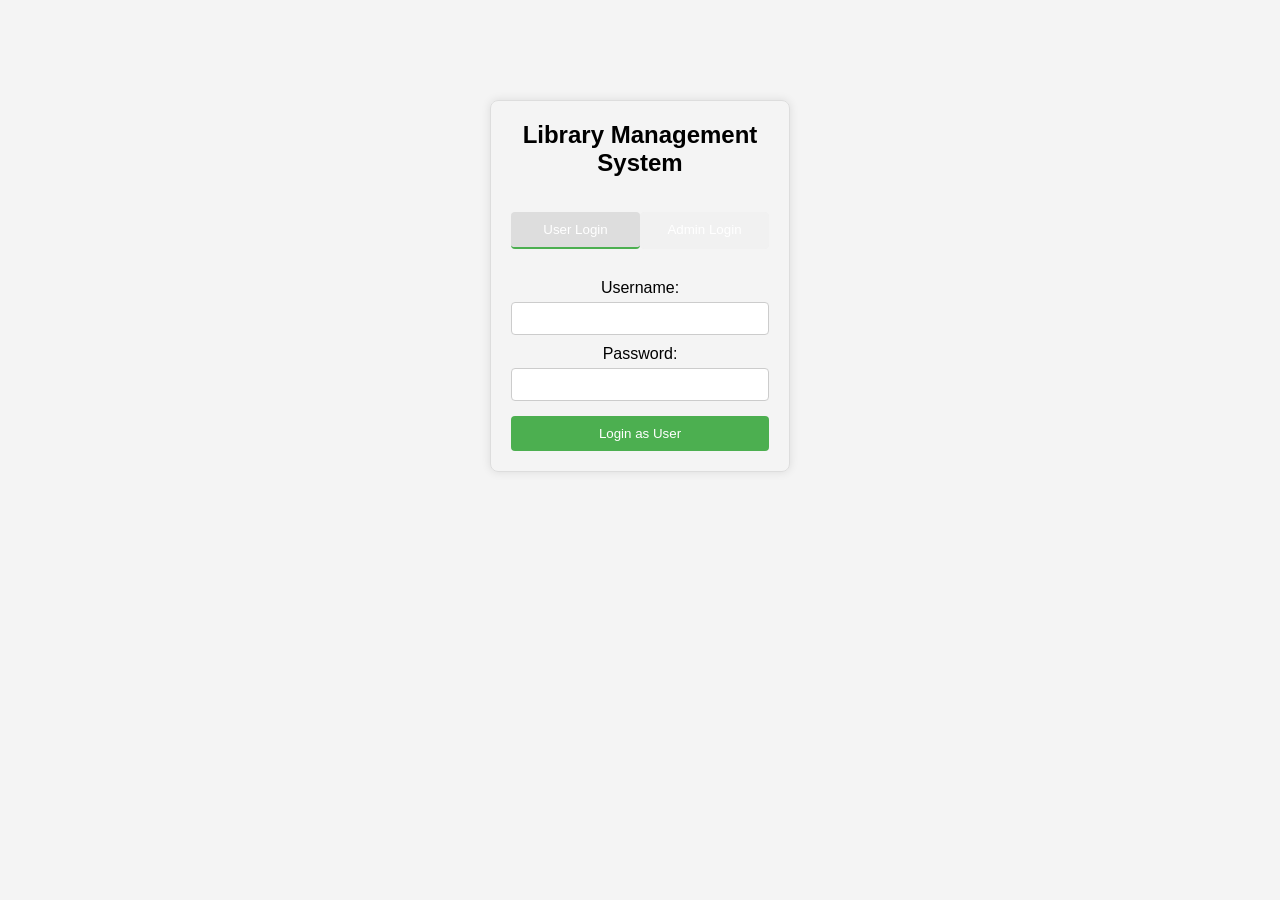
<file: libra/index.html>
<!DOCTYPE html>
<html lang="en">
<head>
    <meta charset="UTF-8">
    <meta name="viewport" content="width=device-width, initial-scale=1.0">
    <title>Library Management System - Login</title>
    <link rel="stylesheet" href="styles.css">
    <script src="script.js" defer></script>
</head>
<body>
    <div class="login-container">
        <h2>Library Management System</h2>
        <div class="tab">
            <button class="tablinks" onclick="openLogin(event, 'User')" id="defaultOpen">User Login</button>
            <button class="tablinks" onclick="openLogin(event, 'Admin')">Admin Login</button>
        </div>

        <!-- User Login Form -->
        <div id="User" class="tabcontent">
            <form id="userLoginForm" onsubmit="redirectToUser(event)">
                <label for="userUsername">Username:</label>
                <input type="text" id="userUsername" name="username" required>
                
                <label for="userPassword">Password:</label>
                <input type="password" id="userPassword" name="password" required>
                
                <button type="submit">Login as User</button>
            </form>
        </div>

        <!-- Admin Login Form -->
        <div id="Admin" class="tabcontent">
            <form id="adminLoginForm" onsubmit="redirectToAdmin(event)">
                <label for="adminUsername">Admin Username:</label>
                <input type="text" id="adminUsername" name="username" required>
                
                <label for="adminPassword">Password:</label>
                <input type="password" id="adminPassword" name="password" required>
                
                <button type="submit">Login as Admin</button>
            </form>
        </div>
    </div>

    <script>
        // JavaScript to handle tab switching
        function openLogin(evt, loginType) {
            var i, tabcontent, tablinks;
            tabcontent = document.getElementsByClassName("tabcontent");
            for (i = 0; i < tabcontent.length; i++) {
                tabcontent[i].style.display = "none";
            }
            tablinks = document.getElementsByClassName("tablinks");
            for (i = 0; i < tablinks.length; i++) {
                tablinks[i].className = tablinks[i].className.replace(" active", "");
            }
            document.getElementById(loginType).style.display = "block";
            evt.currentTarget.className += " active";
        }

        // Set default tab to open
        document.getElementById("defaultOpen").click();

        // Redirect to user page
        function redirectToUser(event) {
            event.preventDefault();  // Prevent the form from submitting
            window.location.href = 'user_login1.html';  // Redirect to user page
        }

        // Redirect to admin page
        function redirectToAdmin(event) {
            event.preventDefault();  // Prevent the form from submitting
            window.location.href = 'admin1_home.html';  // Redirect to admin page
        }
    </script>
</body>
</html>
</file>
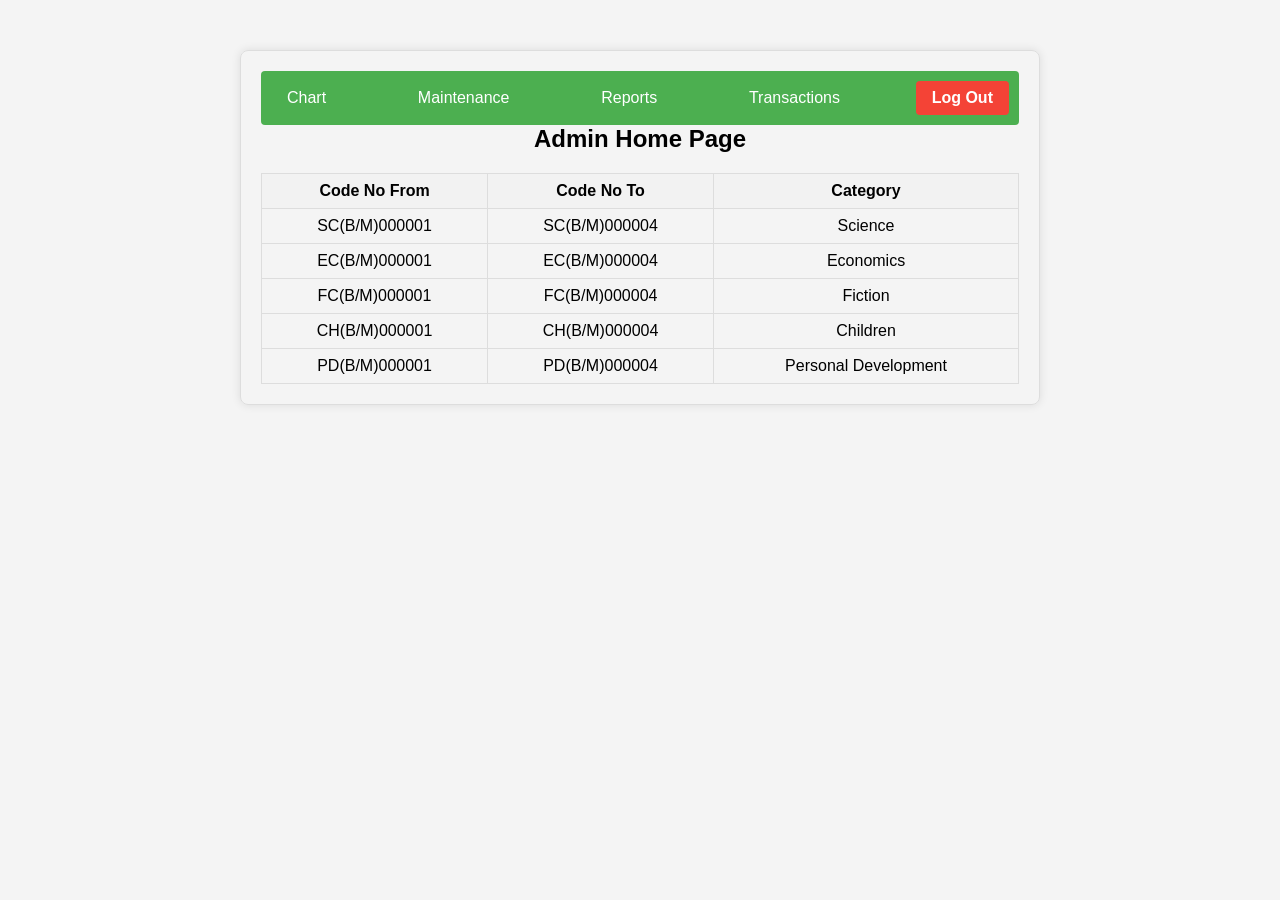
<file: libra/admin1_home.html>
<!DOCTYPE html>
<html lang="en">
<head>
    <meta charset="UTF-8">
    <meta name="viewport" content="width=device-width, initial-scale=1.0">
    <title>Admin Home Page</title>
    <link rel="stylesheet" href="styles.css">
</head>
<body>
    <div class="admin-container">
        <!-- Navigation Bar -->
        <div class="navbar">
            <a href="#">Chart</a>
            <a href="#">Maintenance</a>
            <a href="#">Reports</a>
            <a href="#">Transactions</a>
            <a href="#" class="logout" onclick="logout()">Log Out</a>
        </div>
        
        <!-- Admin Home Page Title -->
        <h2>Admin Home Page</h2>

        <!-- Product Details Table -->
        <table class="product-details">
            <thead>
                <tr>
                    <th>Code No From</th>
                    <th>Code No To</th>
                    <th>Category</th>
                </tr>
            </thead>
            <tbody>
                <tr>
                    <td>SC(B/M)000001</td>
                    <td>SC(B/M)000004</td>
                    <td>Science</td>
                </tr>
                <tr>
                    <td>EC(B/M)000001</td>
                    <td>EC(B/M)000004</td>
                    <td>Economics</td>
                </tr>
                <tr>
                    <td>FC(B/M)000001</td>
                    <td>FC(B/M)000004</td>
                    <td>Fiction</td>
                </tr>
                <tr>
                    <td>CH(B/M)000001</td>
                    <td>CH(B/M)000004</td>
                    <td>Children</td>
                </tr>
                <tr>
                    <td>PD(B/M)000001</td>
                    <td>PD(B/M)000004</td>
                    <td>Personal Development</td>
                </tr>
            </tbody>
        </table>
    </div>

    <script>
        function logout() {
            // Redirect to login page or landing page after logout
            window.location.href = 'index.html';
        }
    </script>
</body>
</html>
</file>
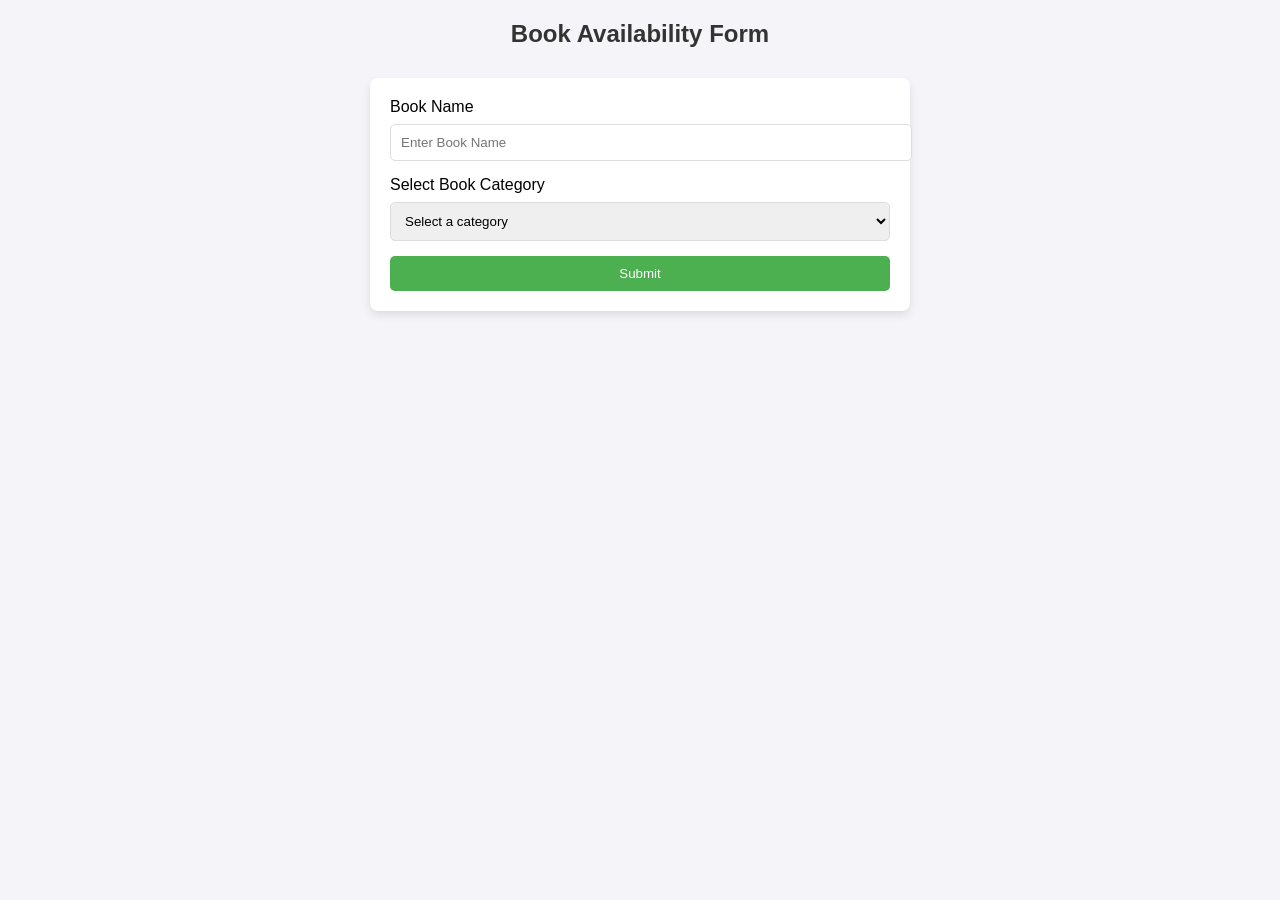
<file: libra/book_avail.html>
<!DOCTYPE html>
<html lang="en">
<head>
  <meta charset="UTF-8">
  <meta name="viewport" content="width=device-width, initial-scale=1.0">
  <title>Book Available Form</title>
  <style>
    body {
      font-family: Arial, sans-serif;
      background-color: #f4f4f9;
      margin: 0;
      padding: 0;
    }

    h2 {
      text-align: center;
      margin-top: 20px;
      color: #333;
    }

    .form-container {
      max-width: 500px;
      margin: 30px auto;
      background-color: #fff;
      padding: 20px;
      box-shadow: 0 4px 8px rgba(0, 0, 0, 0.1);
      border-radius: 8px;
    }

    label {
      font-size: 16px;
      margin-bottom: 8px;
      display: block;
    }

    input, select {
      width: 100%;
      padding: 10px;
      margin-bottom: 15px;
      border: 1px solid #ddd;
      border-radius: 5px;
    }

    button {
      width: 100%;
      background-color: #4CAF50;
      color: white;
      padding: 10px;
      border: none;
      border-radius: 5px;
      cursor: pointer;
    }

    button:hover {
      background-color: #45a049;
    }

    .error-message {
      color: red;
      text-align: center;
      font-size: 14px;
      margin-top: 10px;
    }

  </style>
</head>
<body>

  <h2>Book Availability Form</h2>

  <div class="form-container">
    <form id="bookForm" onsubmit="return validateForm()">
      <label for="bookName">Book Name</label>
      <input type="text" id="bookName" name="bookName" placeholder="Enter Book Name">

      <label for="bookCategory">Select Book Category</label>
      <select id="bookCategory" name="bookCategory">
        <option value="">Select a category</option>
        <option value="fiction">Fiction</option>
        <option value="nonfiction">Non-fiction</option>
        <option value="science">Science</option>
        <option value="history">History</option>
      </select>

      <button type="submit">Submit</button>

      <div id="errorMessage" class="error-message" style="display: none;">
        Please make a valid selection before submitting.
      </div>
    </form>
  </div>

  <script>
    function validateForm() {
      var bookName = document.getElementById('bookName').value;
      var bookCategory = document.getElementById('bookCategory').value;
      var errorMessage = document.getElementById('errorMessage');

      if (bookName === "" && bookCategory === "") {
        errorMessage.style.display = "block";
        return false; // Prevent form submission
      }

      // If one or both are filled, hide the error message
      errorMessage.style.display = "none";
      return true; // Allow form submission
    }
  </script>

</body>
</html>
</file>
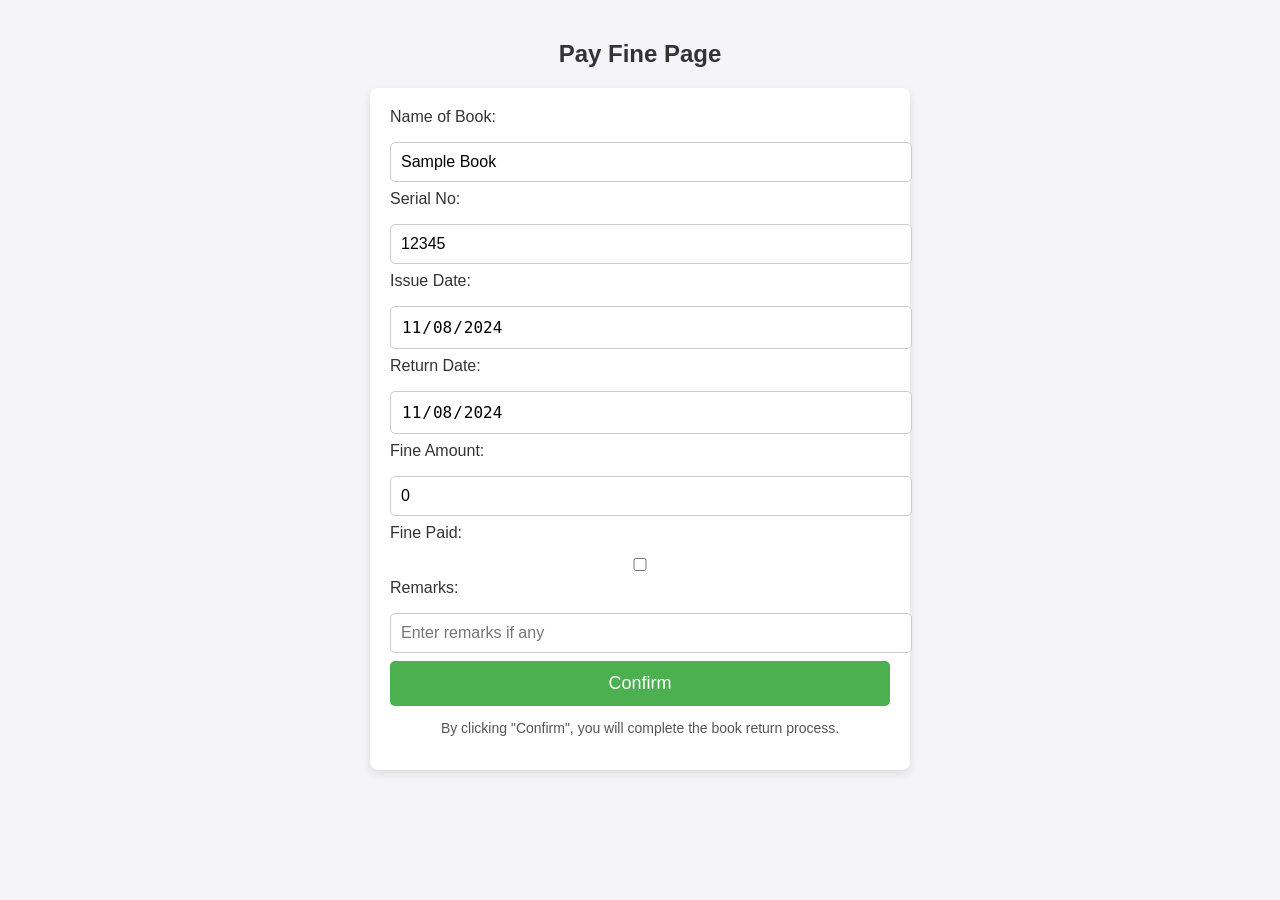
<file: libra/fine.html>
<!DOCTYPE html>
<html lang="en">
<head>
    <meta charset="UTF-8">
    <meta name="viewport" content="width=device-width, initial-scale=1.0">
    <title>Pay Fine</title>
    <style>
        body {
            font-family: Arial, sans-serif;
            background-color: #f4f4f9;
            margin: 0;
            padding: 20px;
        }

        h2 {
            text-align: center;
            color: #333;
        }

        .form-container {
            background-color: #fff;
            max-width: 500px;
            margin: 0 auto;
            padding: 20px;
            border-radius: 8px;
            box-shadow: 0 4px 8px rgba(0, 0, 0, 0.1);
        }

        .form-container label {
            font-size: 16px;
            margin-bottom: 8px;
            display: block;
            color: #333;
        }

        .form-container input[type="text"],
        .form-container input[type="date"],
        .form-container input[type="checkbox"] {
            width: 100%;
            margin: 8px 0;
            font-size: 16px;
        }

        .form-container input[type="text"],
        .form-container input[type="date"] {
            padding: 10px;
            border: 1px solid #ccc;
            border-radius: 5px;
        }

        .form-container button {
            width: 100%;
            padding: 12px;
            background-color: #4CAF50;
            color: white;
            border: none;
            border-radius: 5px;
            font-size: 18px;
            cursor: pointer;
        }

        .form-container button:hover {
            background-color: #45a049;
        }

        .error {
            color: red;
            font-weight: bold;
            text-align: center;
            margin-top: -10px;
            margin-bottom: 20px;
            font-size: 14px;
        }

        .form-container p {
            text-align: center;
            font-size: 14px;
            color: #555;
        }
    </style>
</head>
<body>

<h2>Pay Fine Page</h2>

<div class="form-container">
    <form id="payFineForm" action="bookReturnSuccessPage.html" method="POST">
        <label for="bookName">Name of Book:</label>
        <input type="text" id="bookName" name="bookName" value="Sample Book" readonly><br>

        <label for="serialNo">Serial No:</label>
        <input type="text" id="serialNo" name="serialNo" value="12345" readonly><br>

        <label for="issueDate">Issue Date:</label>
        <input type="date" id="issueDate" name="issueDate" value="2024-11-08" readonly><br>

        <label for="returnDate">Return Date:</label>
        <input type="date" id="returnDate" name="returnDate" value="2024-11-08" readonly><br>

        <label for="fineAmount">Fine Amount:</label>
        <input type="text" id="fineAmount" name="fineAmount" value="0" readonly><br>

        <label for="finePaid">Fine Paid:</label>
        <input type="checkbox" id="finePaid" name="finePaid"><br>

        <label for="remarks">Remarks:</label>
        <input type="text" id="remarks" name="remarks" placeholder="Enter remarks if any"><br>

        <div id="error" class="error" style="display:none;">Please complete all required actions to proceed with the return.</div>

        <button type="submit" id="confirmBtn">Confirm</button>
    </form>

    <p>By clicking "Confirm", you will complete the book return process.</p>
</div>

<script>
    // Check if fine is pending or not
    const fineAmount = parseInt(document.getElementById('fineAmount').value);

    // Validate form on submit
    document.getElementById('payFineForm').onsubmit = function(event) {
        const finePaid = document.getElementById('finePaid').checked;
        const remarks = document.getElementById('remarks').value;

        // If there is a fine and it hasn't been paid, show error
        if (fineAmount > 0 && !finePaid) {
            event.preventDefault();
            document.getElementById('error').style.display = 'block';
        }
        // If fine is not pending, no need for finePaid checkbox
        else if (fineAmount === 0) {
            document.getElementById('error').style.display = 'none';
        }
        // If fine is pending and remarks are missing
        else if (fineAmount > 0 && remarks.trim() === '') {
            event.preventDefault();
            document.getElementById('error').style.display = 'block';
        } else {
            document.getElementById('error').style.display = 'none';
        }
    };
</script>

</body>
</html>
</file>
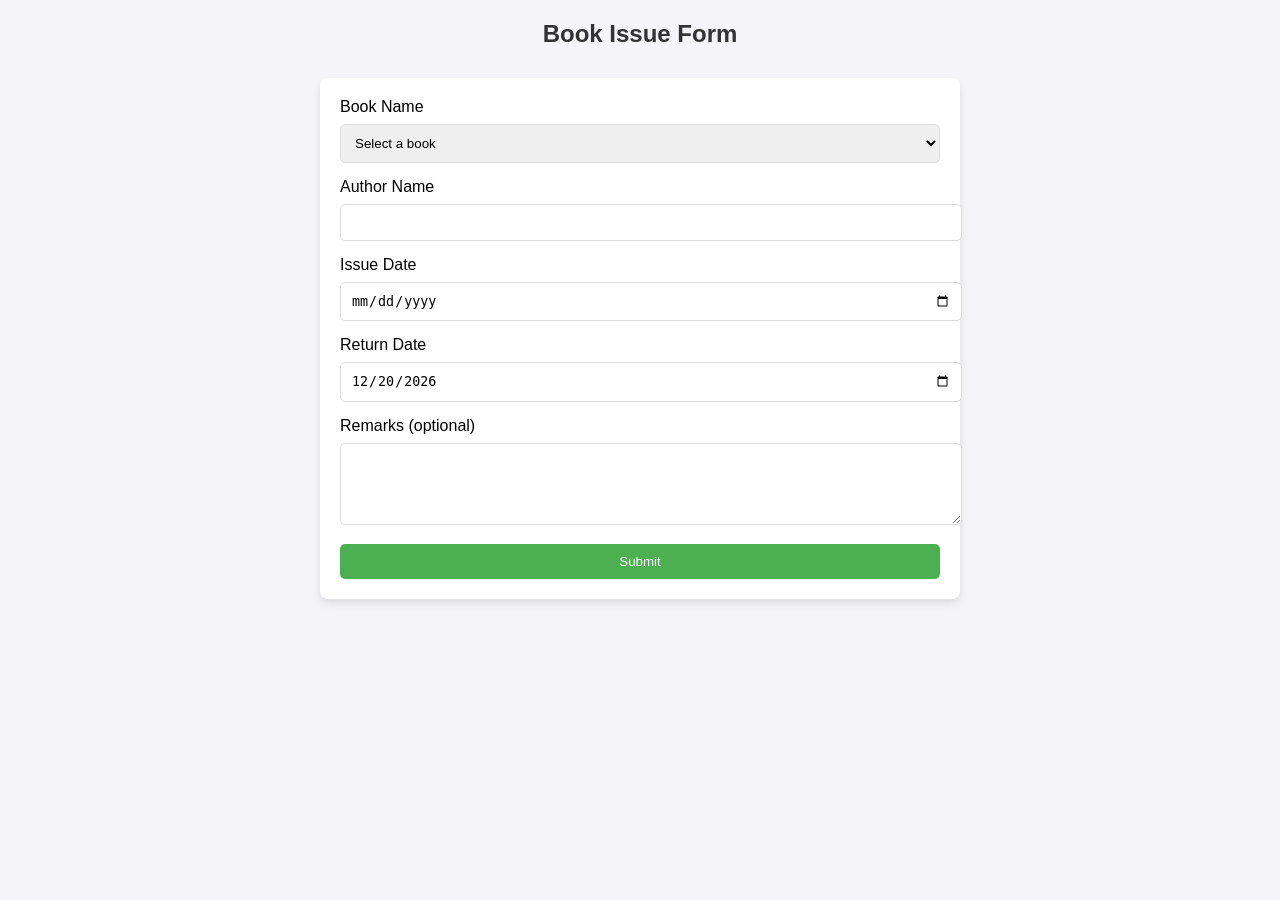
<file: libra/issue_book.html>
<!DOCTYPE html>
<html lang="en">
<head>
  <meta charset="UTF-8">
  <meta name="viewport" content="width=device-width, initial-scale=1.0">
  <title>Book Issue Form</title>
  <style>
    body {
      font-family: Arial, sans-serif;
      background-color: #f4f4f9;
      margin: 0;
      padding: 0;
    }

    h2 {
      text-align: center;
      margin-top: 20px;
      color: #333;
    }

    .form-container {
      max-width: 600px;
      margin: 30px auto;
      background-color: #fff;
      padding: 20px;
      box-shadow: 0 4px 8px rgba(0, 0, 0, 0.1);
      border-radius: 8px;
    }

    label {
      font-size: 16px;
      margin-bottom: 8px;
      display: block;
    }

    input, select, textarea {
      width: 100%;
      padding: 10px;
      margin-bottom: 15px;
      border: 1px solid #ddd;
      border-radius: 5px;
    }

    button {
      width: 100%;
      background-color: #4CAF50;
      color: white;
      padding: 10px;
      border: none;
      border-radius: 5px;
      cursor: pointer;
    }

    button:hover {
      background-color: #45a049;
    }

    .error-message {
      color: red;
      text-align: center;
      font-size: 14px;
      margin-top: 10px;
    }

  </style>
</head>
<body>

  <h2>Book Issue Form</h2>

  <div class="form-container">
    <form id="issueForm" onsubmit="return validateForm()">
      <label for="bookName">Book Name</label>
      <select id="bookName" name="bookName" onchange="populateAuthor()">
        <option value="">Select a book</option>
        <option value="Harry Potter">Harry Potter</option>
        <option value="The Alchemist">The Alchemist</option>
        <option value="Brief History of Time">Brief History of Time</option>
        <option value="War and Peace">War and Peace</option>
      </select>

      <label for="authorName">Author Name</label>
      <input type="text" id="authorName" name="authorName" readonly>

      <label for="issueDate">Issue Date</label>
      <input type="date" id="issueDate" name="issueDate" min="" required>

      <label for="returnDate">Return Date</label>
      <input type="date" id="returnDate" name="returnDate" min="" required>

      <label for="remarks">Remarks (optional)</label>
      <textarea id="remarks" name="remarks" rows="4"></textarea>

      <button type="submit">Submit</button>

      <div id="errorMessage" class="error-message" style="display: none;">
        Please make a valid selection of the features and fill the required fields.
      </div>
    </form>
  </div>

  <script>
    function populateAuthor() {
      var bookName = document.getElementById('bookName').value;
      var authorName = document.getElementById('authorName');
      
      // Set author name based on book selection
      if (bookName === "Harry Potter") {
        authorName.value = "J.K. Rowling";
      } else if (bookName === "The Alchemist") {
        authorName.value = "Paulo Coelho";
      } else if (bookName === "Brief History of Time") {
        authorName.value = "Stephen Hawking";
      } else if (bookName === "War and Peace") {
        authorName.value = "Leo Tolstoy";
      } else {
        authorName.value = "";
      }
    }

    function setDateFields() {
      var today = new Date();
      var dd = String(today.getDate()).padStart(2, '0');
      var mm = String(today.getMonth() + 1).padStart(2, '0');
      var yyyy = today.getFullYear();
      today = yyyy + '-' + mm + '-' + dd;

      // Set Issue Date to today and min Return Date to 15 days ahead
      document.getElementById('issueDate').setAttribute('min', today);
      document.getElementById('returnDate').setAttribute('min', today);

      // Set Return Date to 15 days ahead by default
      var returnDate = new Date(today);
      returnDate.setDate(returnDate.getDate() + 15);
      var returnDateStr = returnDate.toISOString().split('T')[0];
      document.getElementById('returnDate').value = returnDateStr;
    }

    function validateForm() {
      var bookName = document.getElementById('bookName').value;
      var issueDate = document.getElementById('issueDate').value;
      var returnDate = document.getElementById('returnDate').value;
      var errorMessage = document.getElementById('errorMessage');

      if (bookName === "" || issueDate === "" || returnDate === "") {
        errorMessage.style.display = "block";
        return false; // Prevent form submission
      }

      // Validate if return date is within 15 days from issue date
      var issueDateObj = new Date(issueDate);
      var returnDateObj = new Date(returnDate);
      var maxReturnDate = new Date(issueDateObj);
      maxReturnDate.setDate(maxReturnDate.getDate() + 15);

      if (returnDateObj > maxReturnDate) {
        errorMessage.style.display = "block";
        errorMessage.innerHTML = "Return date cannot be more than 15 days after the issue date.";
        return false;
      }

      // Hide error message if all validation passes
      errorMessage.style.display = "none";
      return true; // Allow form submission
    }

    // Call setDateFields when the page loads
    window.onload = setDateFields;
  </script>

</body>
</html>
</file>
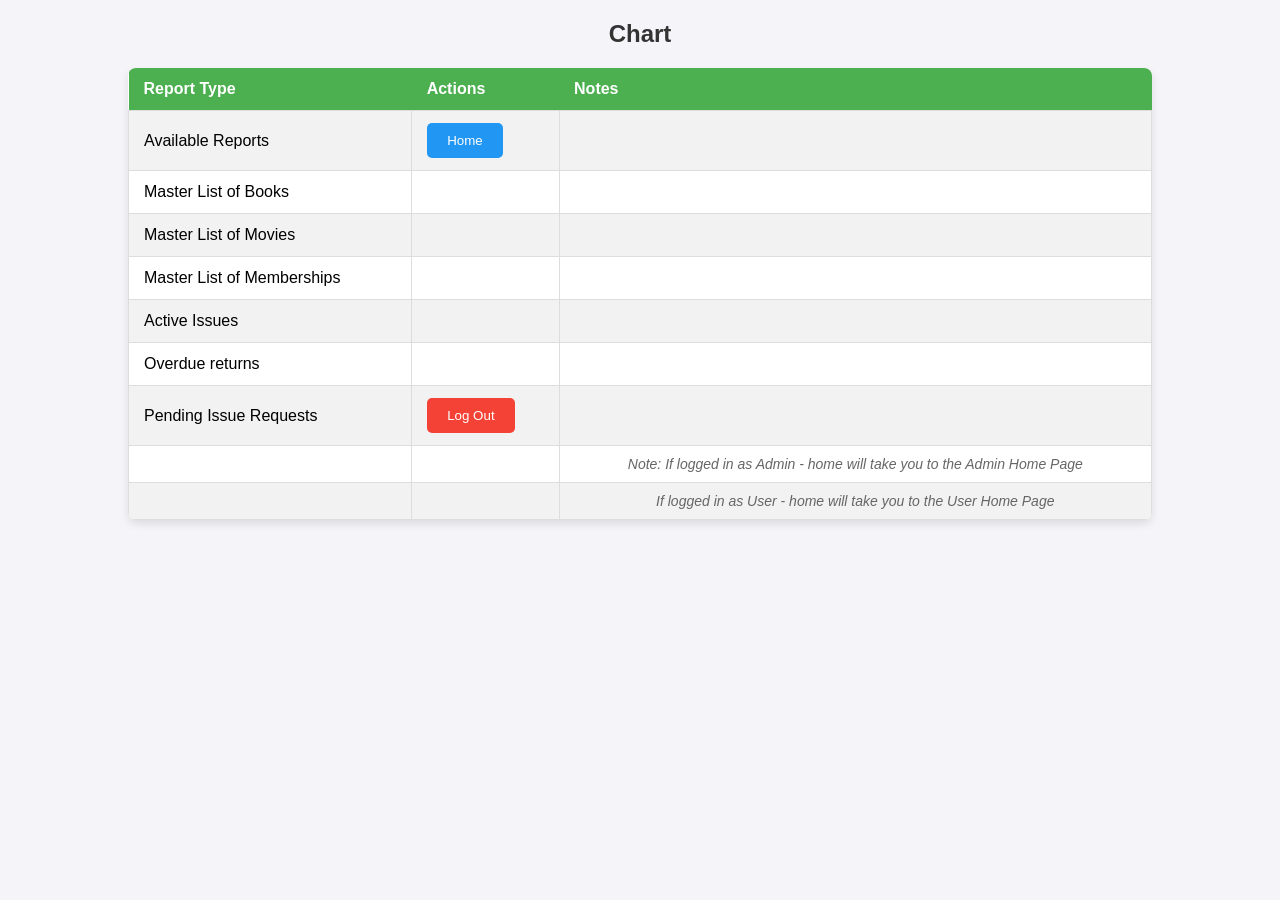
<file: libra/reports.html>
<!DOCTYPE html>
<html>
<head>
  <style>
    body {
      font-family: Arial, sans-serif;
      background-color: #f4f4f9;
      margin: 0;
      padding: 0;
    }

    h2 {
      text-align: center;
      margin-top: 20px;
      color: #333;
    }

    table {
      margin: 20px auto;
      border-collapse: collapse;
      width: 80%;
      box-shadow: 0 4px 8px rgba(0, 0, 0, 0.1);
      border-radius: 8px;
      overflow: hidden;
      background-color: #fff;
    }

    th, td {
      padding: 12px 15px;
      text-align: left;
    }

    th {
      background-color: #4CAF50;
      color: white;
    }

    tr:nth-child(even) {
      background-color: #f2f2f2;
    }

    tr:hover {
      background-color: #ddd;
    }

    td {
      border: 1px solid #ddd;
    }

    .note {
      font-style: italic;
      font-size: 14px;
      color: #666;
      text-align: center;
      padding: 10px;
    }

    .logout-button {
      background-color: #f44336;
      color: white;
      padding: 10px 20px;
      border: none;
      cursor: pointer;
      border-radius: 5px;
      text-align: center;
    }

    .logout-button:hover {
      background-color: #e53935;
    }

    .home-button {
      background-color: #2196F3;
      color: white;
      padding: 10px 20px;
      border: none;
      cursor: pointer;
      border-radius: 5px;
      text-align: center;
    }

    .home-button:hover {
      background-color: #1976D2;
    }

  </style>
</head>
<body>

<h2>Chart</h2>

<table>
  <tr>
    <th>Report Type</th>
    <th>Actions</th>
    <th>Notes</th>
  </tr>
  <tr>
    <td>Available Reports</td>
    <td><button class="home-button">Home</button></td>
    <td></td>
  </tr>
  <tr>
    <td>Master List of Books</td>
    <td></td>
    <td></td>
  </tr>
  <tr>
    <td>Master List of Movies</td>
    <td></td>
    <td></td>
  </tr>
  <tr>
    <td>Master List of Memberships</td>
    <td></td>
    <td></td>
  </tr>
  <tr>
    <td>Active Issues</td>
    <td></td>
    <td></td>
  </tr>
  <tr>
    <td>Overdue returns</td>
    <td></td>
    <td></td>
  </tr>
  <tr>
    <td>Pending Issue Requests</td>
    <td><button class="logout-button" onclick="logout()">Log Out</button></td>
    <td></td>
  </tr>
  <tr>
    <td></td>
    <td></td>
    <td class="note">Note: If logged in as Admin - home will take you to the Admin Home Page</td>
  </tr>
  <tr>
    <td></td>
    <td></td>
    <td class="note">If logged in as User - home will take you to the User Home Page</td>
  </tr>
</table>

<script>
  function logout() {
    // Redirect to the login page when clicked
    window.location.href = "index.html";
  }
</script>

</body>
</html>
</file>
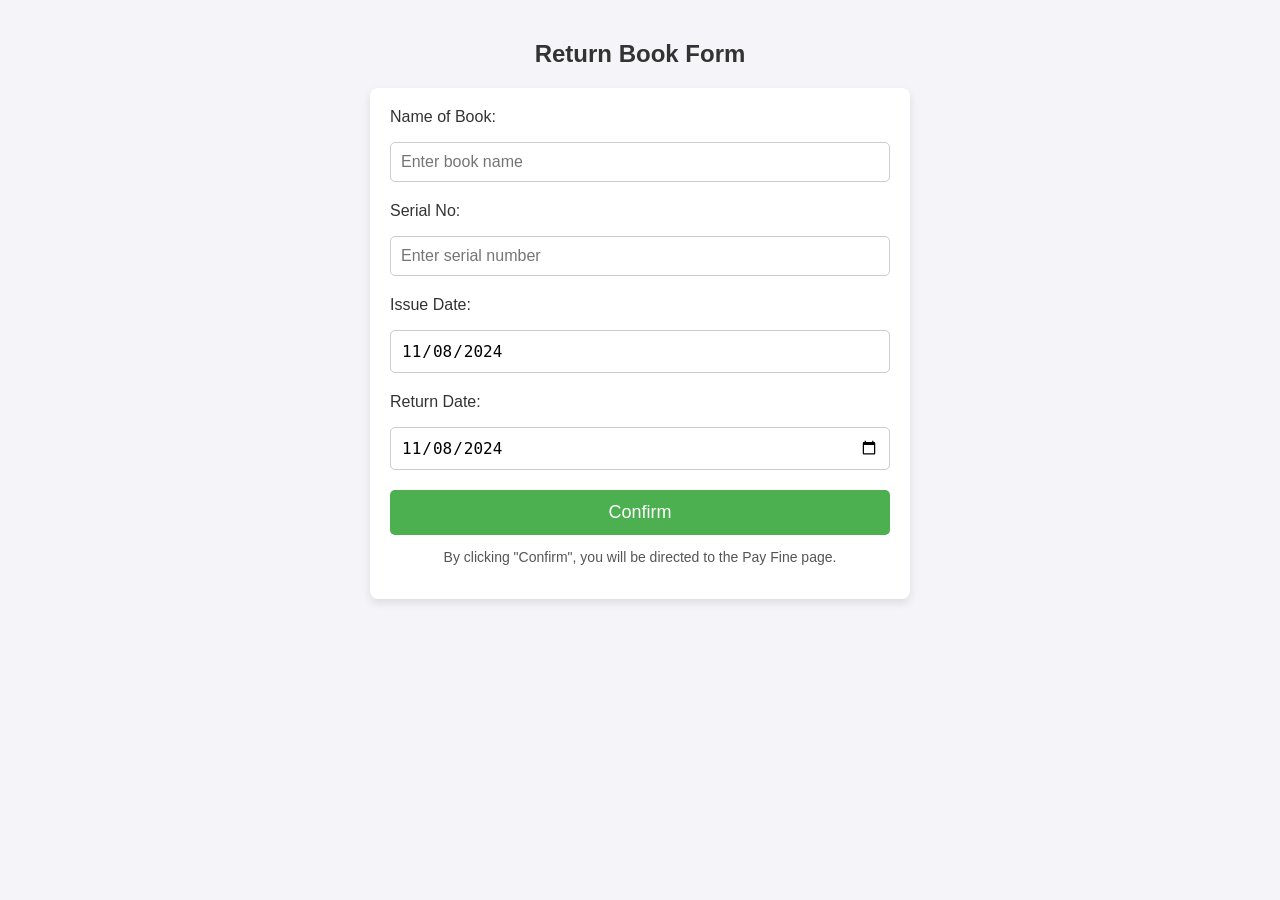
<file: libra/return.html>
<!DOCTYPE html>
<html lang="en">
<head>
    <meta charset="UTF-8">
    <meta name="viewport" content="width=device-width, initial-scale=1.0">
    <title>Return Book</title>
    <style>
        body {
            font-family: Arial, sans-serif;
            background-color: #f4f4f9;
            margin: 0;
            padding: 20px;
        }

        h2 {
            text-align: center;
            color: #333;
        }

        .form-container {
            background-color: #fff;
            max-width: 500px;
            margin: 0 auto;
            padding: 20px;
            border-radius: 8px;
            box-shadow: 0 4px 8px rgba(0, 0, 0, 0.1);
        }

        .form-container label {
            font-size: 16px;
            margin-bottom: 8px;
            display: block;
            color: #333;
        }

        .form-container input[type="text"],
        .form-container input[type="date"] {
            width: 100%;
            padding: 10px;
            margin: 8px 0 20px 0;
            border: 1px solid #ccc;
            border-radius: 5px;
            font-size: 16px;
            box-sizing: border-box;
        }

        .form-container input[type="date"]:disabled {
            background-color: #f0f0f0;
        }

        .form-container button {
            width: 100%;
            padding: 12px;
            background-color: #4CAF50;
            color: white;
            border: none;
            border-radius: 5px;
            font-size: 18px;
            cursor: pointer;
        }

        .form-container button:hover {
            background-color: #45a049;
        }

        .error {
            color: red;
            font-weight: bold;
            text-align: center;
            margin-top: -10px;
            margin-bottom: 20px;
            font-size: 14px;
        }

        .form-container p {
            text-align: center;
            font-size: 14px;
            color: #555;
        }
    </style>
</head>
<body>

<h2>Return Book Form</h2>

<div class="form-container">
    <form id="returnBookForm" action="payFinePage.html" method="POST">
        <label for="bookName">Name of Book:</label>
        <input type="text" id="bookName" name="bookName" required placeholder="Enter book name"><br>

        <label for="serialNo">Serial No:</label>
        <input type="text" id="serialNo" name="serialNo" required placeholder="Enter serial number"><br>

        <label for="issueDate">Issue Date:</label>
        <input type="date" id="issueDate" name="issueDate" value="2024-11-08" readonly><br>

        <label for="returnDate">Return Date:</label>
        <input type="date" id="returnDate" name="returnDate" value="2024-11-08"><br>

        <div id="error" class="error" style="display:none;">Please fill all the required fields.</div>

        <button type="submit" id="confirmBtn">Confirm</button>
    </form>

    <p>By clicking "Confirm", you will be directed to the Pay Fine page.</p>
</div>

<script>
    // Validate form on submit
    document.getElementById('returnBookForm').onsubmit = function(event) {
        var bookName = document.getElementById('bookName').value;
        var serialNo = document.getElementById('serialNo').value;
        var returnDate = document.getElementById('returnDate').value;

        if (!bookName || !serialNo || !returnDate) {
            event.preventDefault();
            document.getElementById('error').style.display = 'block';
        } else {
            document.getElementById('error').style.display = 'none';
        }
    };
</script>

</body>
</html>
</file>
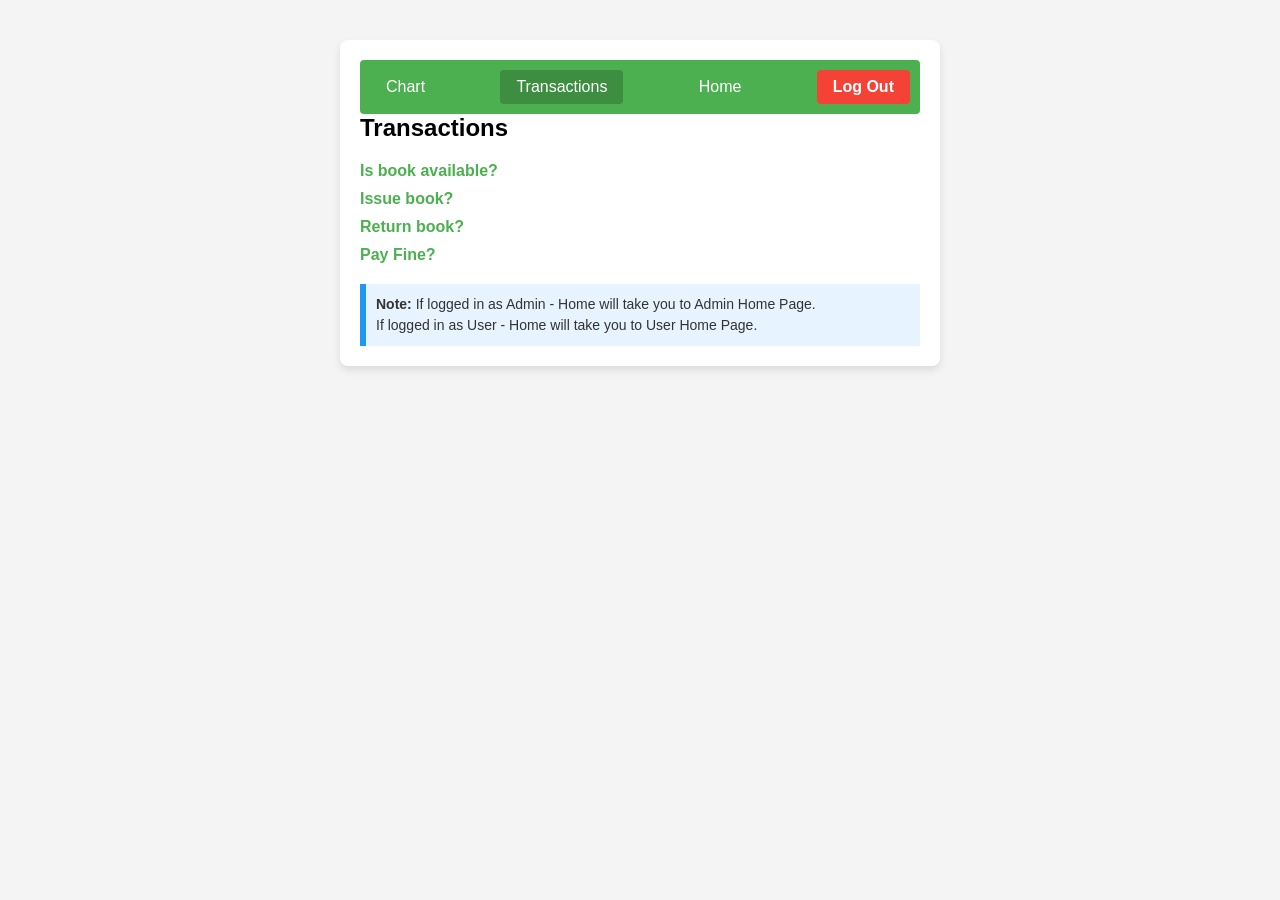
<file: libra/transactions.html>
<!DOCTYPE html>
<html lang="en">
<head>
    <meta charset="UTF-8">
    <meta name="viewport" content="width=device-width, initial-scale=1.0">
    <title>Transactions Page</title>
    <link rel="stylesheet" href="styles.css">
</head>
<body>
    <div class="transaction-container">
        <!-- Navigation Bar -->
        <div class="navbar">
            <a href="#">Chart</a>
            <a href="#" class="active">Transactions</a>
            <a href="#" onclick="goHome()">Home</a>
            <a href="#" class="logout" onclick="logout()">Log Out</a>
        </div>

        <!-- Transactions Options -->
        <h2>Transactions</h2>
        <div class="transaction-options">
            <ul>
                <li><a href="book_avail.html">Is book available?</a></li>
                <li><a href="issue_book.html">Issue book?</a></li>
                <li><a href="return.html">Return book?</a></li>
                <li><a href="fine.html">Pay Fine?</a></li>
            </ul>
        </div>

        <!-- Note Section -->
        <div class="note">
            <p><strong>Note:</strong> If logged in as Admin - Home will take you to Admin Home Page.<br>
            If logged in as User - Home will take you to User Home Page.</p>
        </div>
    </div>

    <script>
        function goHome() {
            // Check user role and redirect accordingly
            // Here we assume "role" would be set by your backend or session management
            const role = "admin"; // Example value; change it to "user" for user role testing
            if (role === "admin") {
                window.location.href = 'admin_home.html';
            } else {
                window.location.href = 'user_home.html';
            }
        }

        function logout() {
            // Redirect to login page
            window.location.href = 'login.html';
        }
    </script>
</body>
</html>
</file>
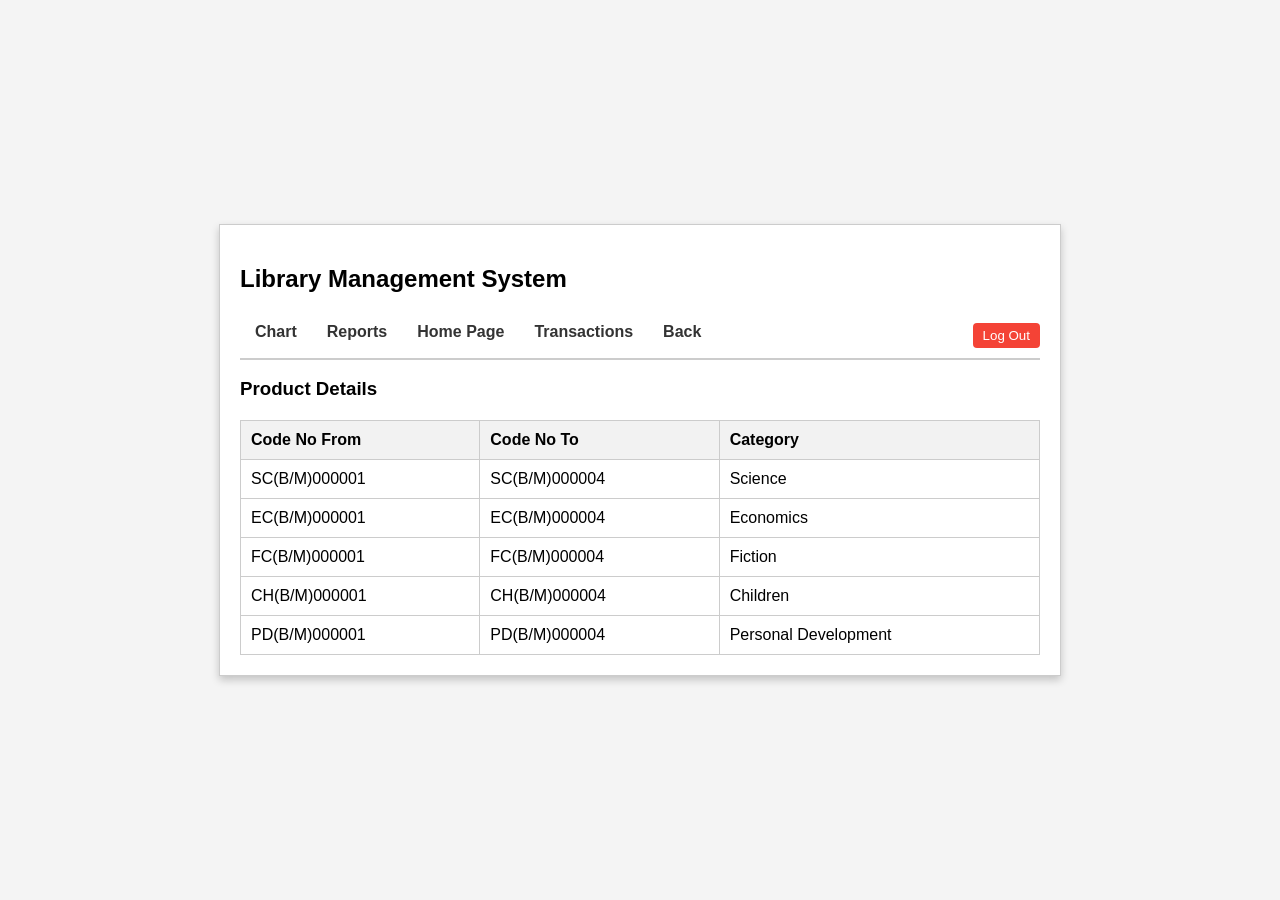
<file: libra/user_login1.html>
<!DOCTYPE html>
<html lang="en">
<head>
    <meta charset="UTF-8">
    <meta name="viewport" content="width=device-width, initial-scale=1.0">
    <title>User Login - Library Management System</title>
    <style>
        /* General page styling */
        body {
            font-family: Arial, sans-serif;
            margin: 0;
            padding: 0;
            display: flex;
            justify-content: center;
            align-items: center;
            height: 100vh;
            background-color: #f4f4f4;
        }
        .login-container {
            width: 90%;
            max-width: 800px;
            background-color: #ffffff;
            padding: 20px;
            border: 1px solid #ccc;
            box-shadow: 0 4px 8px rgba(0, 0, 0, 0.2);
        }

        /* Navigation bar styling */
        .navbar {
            display: flex;
            justify-content: space-between;
            padding: 10px 0;
            border-bottom: 2px solid #ccc;
            font-weight: bold;
        }
        .navbar a {
            color: #333;
            text-decoration: none;
            padding: 0 15px;
        }
        .navbar a:hover {
            text-decoration: underline;
        }
        .navbar .logout-button {
            margin-left: auto;
            padding: 5px 10px;
            color: white;
            background-color: #f44336;
            border: none;
            border-radius: 4px;
            cursor: pointer;
        }

        /* Table styling */
        table {
            width: 100%;
            border-collapse: collapse;
            margin-top: 20px;
        }
        th, td {
            border: 1px solid #ccc;
            padding: 10px;
            text-align: left;
        }
        th {
            background-color: #f2f2f2;
            font-weight: bold;
        }
    </style>
</head>
<body>
    <div class="login-container">
        <h2>Library Management System</h2>
        
        <div class="navbar">
            <a href="#chart">Chart</a>
            <a href="#reports">Reports</a>
            <a href="#home">Home Page</a>
            <a href="#transactions">Transactions</a>
            <a href="#back">Back</a>
            <button class="logout-button" onclick="logout()">Log Out</button>
        </div>

        <h3>Product Details</h3>
        
        <table>
            <tr>
                <th>Code No From</th>
                <th>Code No To</th>
                <th>Category</th>
            </tr>
            <tr>
                <td>SC(B/M)000001</td>
                <td>SC(B/M)000004</td>
                <td>Science</td>
            </tr>
            <tr>
                <td>EC(B/M)000001</td>
                <td>EC(B/M)000004</td>
                <td>Economics</td>
            </tr>
            <tr>
                <td>FC(B/M)000001</td>
                <td>FC(B/M)000004</td>
                <td>Fiction</td>
            </tr>
            <tr>
                <td>CH(B/M)000001</td>
                <td>CH(B/M)000004</td>
                <td>Children</td>
            </tr>
            <tr>
                <td>PD(B/M)000001</td>
                <td>PD(B/M)000004</td>
                <td>Personal Development</td>
            </tr>
        </table>
    </div>

    <script>
        function logout() {
            // Redirect to the index page (login page)
            window.location.href = 'index.html';
        }
    </script>
</body>
</html>
</file>
<file: libra/styles.css>
body {
    font-family: Arial, sans-serif;
}

.login-container {
    width: 300px;
    margin: 100px auto;
    padding: 20px;
    border: 1px solid #ddd;
    border-radius: 8px;
    box-shadow: 0px 0px 10px rgba(0,0,0,0.1);
    text-align: center;
}

h2 {
    margin-bottom: 20px;
}

.tab {
    display: flex;
    justify-content: space-around;
    margin-bottom: 20px;
}

.tab button {
    padding: 10px;
    cursor: pointer;
    background-color: #f1f1f1;
    border: none;
    border-bottom: 2px solid transparent;
    transition: 0.3s;
    outline: none;
}

.tab button.active {
    border-bottom: 2px solid #4CAF50;
    background-color: #ddd;
}

.tabcontent {
    display: none;
}

form {
    display: flex;
    flex-direction: column;
    align-items: center;
}

label {
    margin-top: 10px;
}

input[type="text"], input[type="password"] {
    padding: 8px;
    width: 100%;
    margin-top: 5px;
    border: 1px solid #ccc;
    border-radius: 4px;
}

button {
    padding: 10px;
    margin-top: 15px;
    background-color: #4CAF50;
    color: white;
    border: none;
    border-radius: 4px;
    cursor: pointer;
    width: 100%;
}

/*admin home */

body {
    font-family: Arial, sans-serif;
    margin: 0;
    padding: 0;
}

.admin-container {
    max-width: 800px;
    margin: 50px auto;
    padding: 20px;
    border: 1px solid #ddd;
    border-radius: 8px;
    box-shadow: 0px 0px 10px rgba(0,0,0,0.1);
    text-align: center;
}

.navbar {
    display: flex;
    justify-content: space-around;
    background-color: #f1f1f1;
    padding: 10px;
}

.navbar a {
    text-decoration: none;
    color: black;
    padding: 8px 16px;
    border-radius: 4px;
    transition: background-color 0.3s;
}

.navbar a:hover {
    background-color: #ddd;
}

.logout {
    color: red;
    font-weight: bold;
}

h2 {
    margin-bottom: 20px;
}

.product-details {
    width: 100%;
    border-collapse: collapse;
    margin-top: 20px;
}

.product-details th, .product-details td {
    border: 1px solid #ddd;
    padding: 8px;
    text-align: center;
}

.product-details th {
    background-color: #f2f2f2;
    font-weight: bold;
}

/* General Reset */
* {
    margin: 0;
    padding: 0;
    box-sizing: border-box;
}

/* Body Styling */
body {
    font-family: Arial, sans-serif;
    background-color: #f4f4f4;
}

/* Container */
.transaction-container {
    max-width: 600px;
    margin: 40px auto;
    padding: 20px;
    background-color: #ffffff;
    box-shadow: 0 4px 8px rgba(0, 0, 0, 0.1);
    border-radius: 8px;
}

/* Navbar Styling */
.navbar {
    display: flex;
    justify-content: space-between;
    background-color: #4CAF50;
    padding: 10px;
    border-radius: 4px;
}

.navbar a {
    color: white;
    text-decoration: none;
    padding: 8px 16px;
}

.navbar a.active {
    background-color: #3e8e41;
    border-radius: 4px;
}

.navbar a.logout {
    background-color: #f44336;
    border-radius: 4px;
}

.navbar a:hover {
    background-color: #555;
}

/* Transaction Options */
.transaction-options ul {
    list-style-type: none;
    margin-top: 20px;
}

.transaction-options ul li {
    margin: 10px 0;
}

.transaction-options ul li a {
    color: #4CAF50;
    text-decoration: none;
    font-weight: bold;
}

.transaction-options ul li a:hover {
    color: #333;
    text-decoration: underline;
}

/* Note Section */
.note {
    margin-top: 20px;
    padding: 10px;
    background-color: #e7f3fe;
    border-left: 6px solid #2196F3;
}

.note p {
    color: #333;
    font-size: 14px;
    line-height: 1.5;
}
</file>
